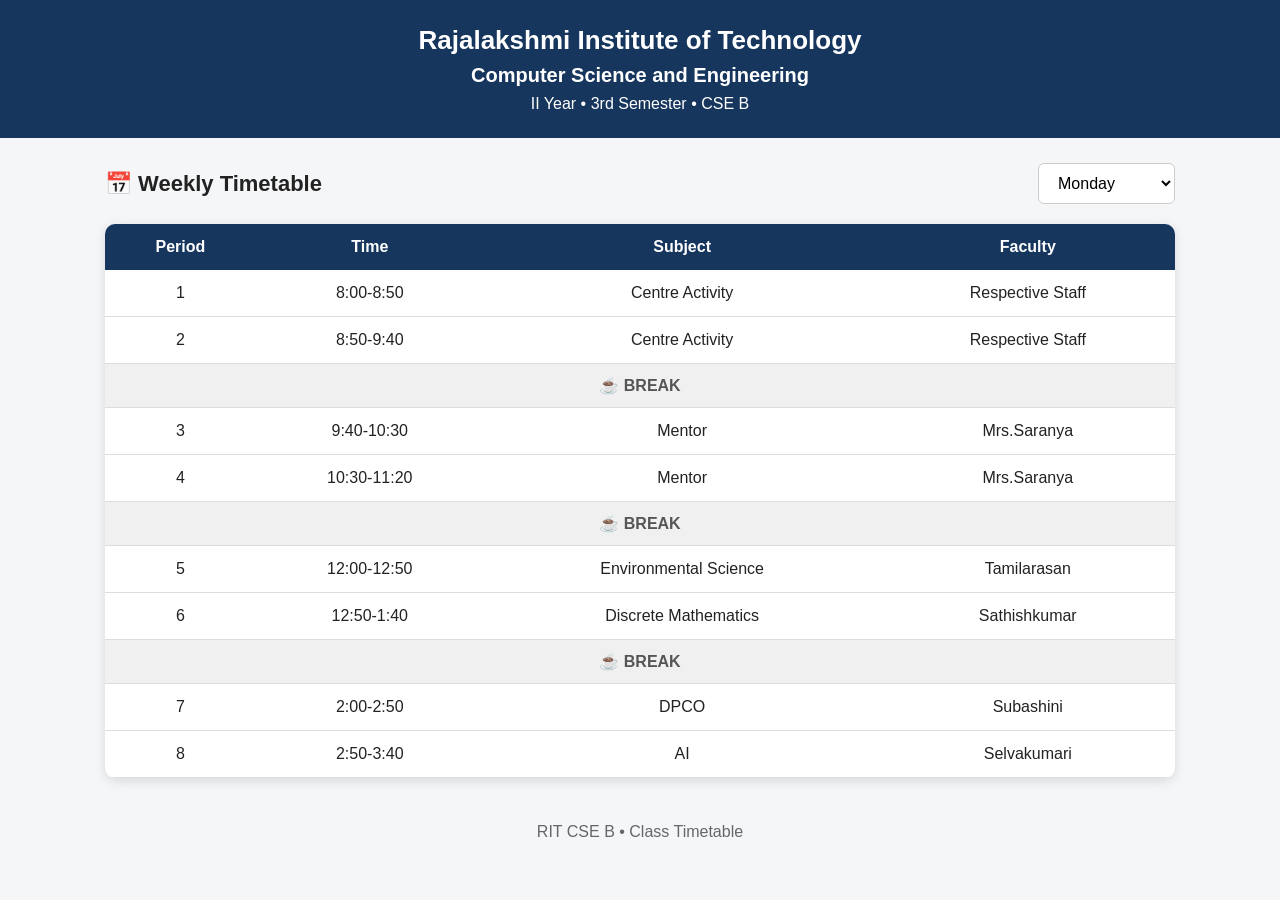
<file: index.html>
<!DOCTYPE html>
<html lang="en">
<head>
    <meta charset="UTF-8">
    <meta name="viewport" content="width=device-width, initial-scale=1.0">

    <title>RIT CSE B Timetable</title>

    <link rel="stylesheet" href="style.css">
</head>

<body>

<header>
    <h1>Rajalakshmi Institute of Technology</h1>
    <h2>Computer Science and Engineering</h2>
    <p>II Year • 3rd Semester • CSE B</p>
</header>

<main>

    <div class="top-bar">
        <h2>📅 Weekly Timetable</h2>

        <select id="daySelect">
            <option>Monday</option>
            <option>Tuesday</option>
            <option>Wednesday</option>
            <option>Thursday</option>
            <option>Friday</option>
        </select>
    </div>

    <div class="table-container">

        <table>

            <thead>
                <tr>
                    <th>Period</th>
                    <th>Time</th>
                    <th>Subject</th>
                    <th>Faculty</th>
                </tr>
            </thead>

            <tbody id="timetableBody"></tbody>

        </table>

    </div>

</main>

<footer>
    <p>RIT CSE B • Class Timetable</p>
</footer>


<script>

const timetable = {

Monday: [
["1","8:00-8:50","Centre Activity","Respective Staff"],
["2","8:50-9:40","Centre Activity","Respective Staff"],
["3","9:40-10:30","Mentor","Mrs.Saranya"],
["4","10:30-11:20","Mentor","Mrs.Saranya"],
["5","12:00-12:50","Environmental Science","Tamilarasan"],
["6","12:50-1:40","Discrete Mathematics","Sathishkumar"],
["7","2:00-2:50","DPCO","Subashini"],
["8","2:50-3:40","AI","Selvakumari"]
],

Tuesday: [
["1","8:00-8:50","NSS/YRC/YUVA","Pooja/Juiln Leeya/Aakash"],
["2","8:50-9:40","NSS/YRC/YUVA","Pooja/Juiln Leeya/Aakash"],
["3","9:40-10:30","Aptitude/Placement","Placement cell"],
["4","10:30-11:20","Aptitude/Placement","Placement cell"],
["5","12:00-12:50","Data Structure","Banupriya"],
["6","12:50-1:40","OOPs","Kavitha"],
["7","2:00-2:50","Environmental Science","Tamilarasan"],
["8","2:50-3:40","Discrete Mathematics","Sathishkumar"]
],

Wednesday: [
["1","8:00-8:50","DPCO Lab","Subashini/Malini"],
["2","8:50-9:40","DPCO Lab","Subashini/Malini"],
["3","9:40-10:30","Mini Project","Avudai Selvi"],
["4","10:30-11:20","Mini Project","Avudai Selvi"],
["5","12:00-12:50","DPCO","Subashini"],
["6","12:50-1:40","AI","Selvakumari"],
["7","2:00-2:50","Data Structure","Banupriya"],
["8","2:50-3:40","OOPs","Kavitha"]
],

Thursday: [
["1","8:00-8:50","L13","Faculty"],
["2","8:50-9:40","L14","Faculty"],
["3","9:40-10:30","OOPs Lab","Kavitha/Nisha"],
["4","10:30-11:20","OOPs Lab","Kavitha/Nisha"],
["5","12:00-12:50","Discrete Mathematics","Sathishkumar"],
["6","12:50-1:40","DPCO","Subashini"],
["7","2:00-2:50","AI","Selvakumari"],
["8","2:50-3:40","Data Structure","Banupriya"]
],

Friday: [
["1","8:00-8:50","Data Structure Lab","Banupriya/Gajalakshmi"],
["2","8:50-9:40","Data Structure Lab","Banupriya/Gajalakshmi"],
["3","9:40-10:30","Mini Project","Avudai Selvi"],
["4","10:30-11:20","Mini Project","Avudai Selvi"],
["5","12:00-12:50","OOPs","Kavitha"],
["6","12:50-1:40","Environmental Science","Tamilarasan"],
["7","2:00-2:50","Discrete Mathematics","Sathishkumar"],
["8","2:50-3:40","DPCO","Subashini"]
]

};


const daySelect = document.getElementById("daySelect");
const timetableBody = document.getElementById("timetableBody");


function displayTimetable(day) {

    timetableBody.innerHTML = "";

    timetable[day].forEach(function(period) {

        const row = document.createElement("tr");

        row.innerHTML = `
            <td>${period[0]}</td>
            <td>${period[1]}</td>
            <td>${period[2]}</td>
            <td>${period[3]}</td>
        `;

        timetableBody.appendChild(row);


        if (
            period[0] === "2" ||
            period[0] === "4" ||
            period[0] === "6"
        ) {

            const breakRow = document.createElement("tr");

            breakRow.innerHTML = `
                <td colspan="4" class="break-row">
                    ☕ BREAK
                </td>
            `;

            timetableBody.appendChild(breakRow);
        }

    });

}


daySelect.addEventListener("change", function() {

    displayTimetable(this.value);

});


displayTimetable("Monday");

</script>

</body>
</html>
</file>
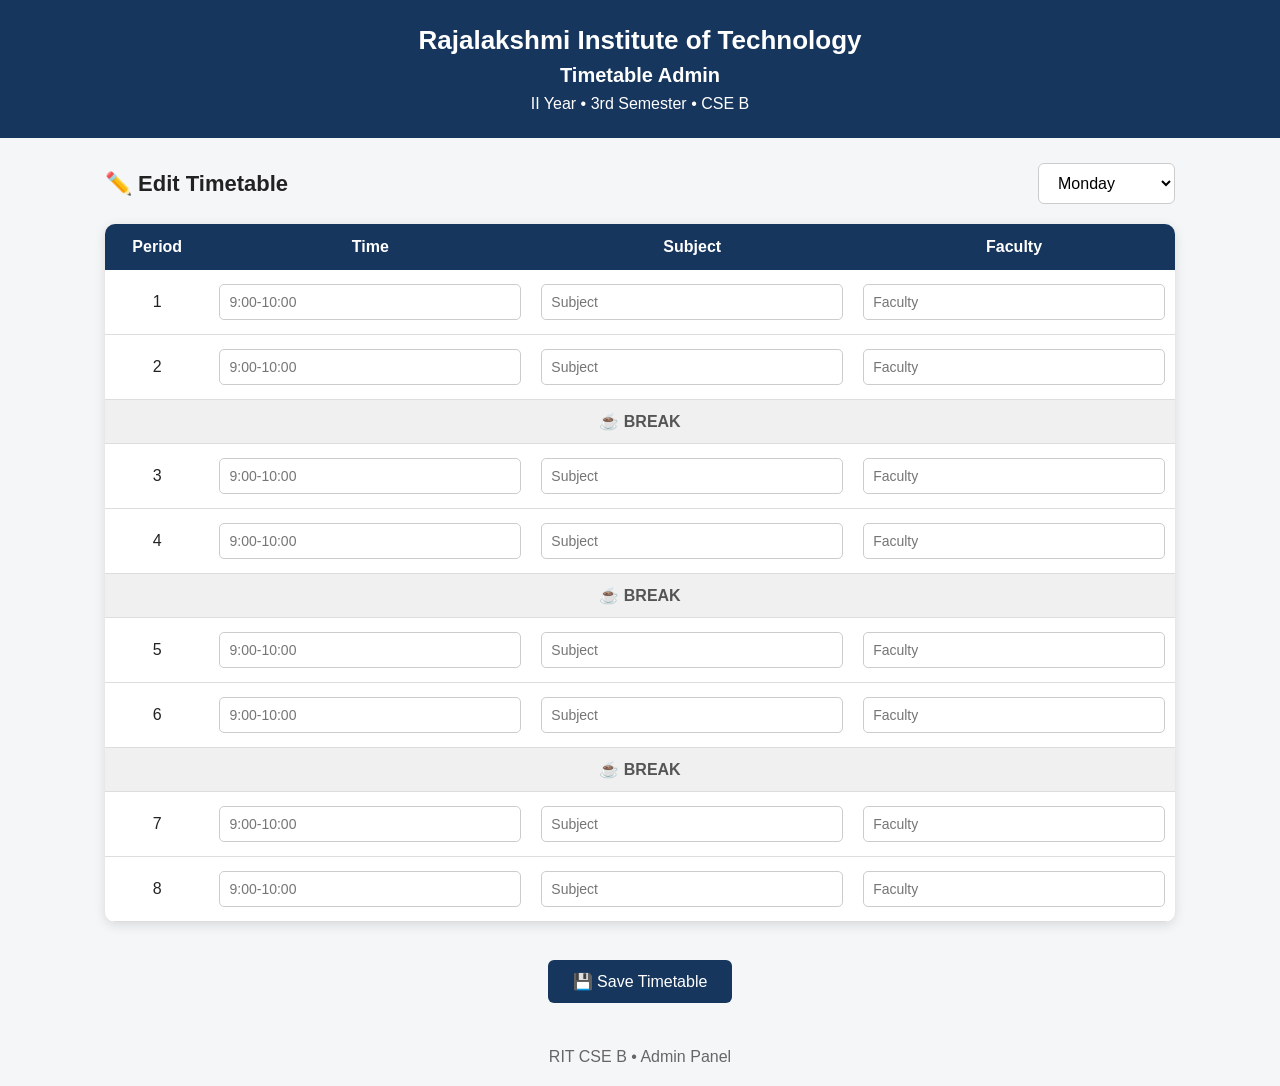
<file: admin.html>
<!DOCTYPE html>
<html lang="en">
<head>
    <meta charset="UTF-8">
    <meta name="viewport" content="width=device-width, initial-scale=1.0">
    <title>RIT CSE B - Admin</title>
    <link rel="stylesheet" href="style.css">
</head>

<body>

<header>
    <h1>Rajalakshmi Institute of Technology</h1>
    <h2>Timetable Admin</h2>
    <p>II Year • 3rd Semester • CSE B</p>
</header>

<main>
    <div class="top-bar">
        <h2>✏️ Edit Timetable</h2>

        <select id="adminDay">
            <option value="Monday">Monday</option>
            <option value="Tuesday">Tuesday</option>
            <option value="Wednesday">Wednesday</option>
            <option value="Thursday">Thursday</option>
            <option value="Friday">Friday</option>
        </select>
    </div>

    <div class="table-container">
        <table>
            <thead>
                <tr>
                    <th>Period</th>
                    <th>Time</th>
                    <th>Subject</th>
                    <th>Faculty</th>
                                   </tr>
            </thead>

            <tbody id="adminBody"></tbody>
        </table>
    </div>

    <br>

    <button id="saveButton">💾 Save Timetable</button>

    <p id="message"></p>
</main>

<footer>
    <p>RIT CSE B • Admin Panel</p>
</footer>

<script src="admin.js"></script>

</body>
</html>
</file>
<file: style.css>
* {
    box-sizing: border-box;
    margin: 0;
    padding: 0;
}

body {
    font-family: Arial, sans-serif;
    background: #f4f6f8;
    color: #222;
}

header {
    background: #17365d;
    color: white;
    text-align: center;
    padding: 25px 15px;
}

header h1 {
    font-size: 26px;
    margin-bottom: 8px;
}

header h2 {
    font-size: 20px;
    margin-bottom: 8px;
}

header p {
    font-size: 16px;
}

main {
    max-width: 1100px;
    margin: 25px auto;
    padding: 0 15px;
}

.top-bar {
    display: flex;
    justify-content: space-between;
    align-items: center;
    gap: 15px;
    margin-bottom: 20px;
}

.top-bar h2 {
    font-size: 22px;
}

select {
    padding: 10px 15px;
    font-size: 16px;
    border: 1px solid #ccc;
    border-radius: 6px;
    background: white;
}

.table-container {
    overflow-x: auto;
    background: white;
    border-radius: 10px;
    box-shadow: 0 3px 12px rgba(0, 0, 0, 0.12);
}

table {
    width: 100%;
    border-collapse: collapse;
    min-width: 700px;
}

th {
    background: #17365d;
    color: white;
    padding: 14px 10px;
    text-align: center;
}

td {
    padding: 14px 10px;
    border-bottom: 1px solid #ddd;
    text-align: center;
}

tr:hover {
    background: #f1f5f9;
}

footer {
    text-align: center;
    padding: 20px;
    color: #666;
}

@media (max-width: 600px) {
    header h1 {
        font-size: 20px;
    }

    header h2 {
        font-size: 17px;
    }

    header p {
        font-size: 14px;
    }

    .top-bar {
        flex-direction: column;
        align-items: stretch;
    }

    .top-bar h2 {
        text-align: center;
    }

    select {
        width: 100%;
    }
}

input {
    width: 100%;
    min-width: 120px;
    padding: 9px;
    border: 1px solid #ccc;
    border-radius: 5px;
    font-size: 14px;
}

#saveButton {
    display: block;
    margin: 20px auto;
    padding: 12px 25px;
    background: #17365d;
    color: white;
    border: none;
    border-radius: 6px;
    font-size: 16px;
    cursor: pointer;
}

#saveButton:hover {
    opacity: 0.9;
}
.break-row {
    background: #f0f0f0;
    font-weight: bold;
    text-align: center;
    padding: 12px;
    color: #555;
}
</file>
